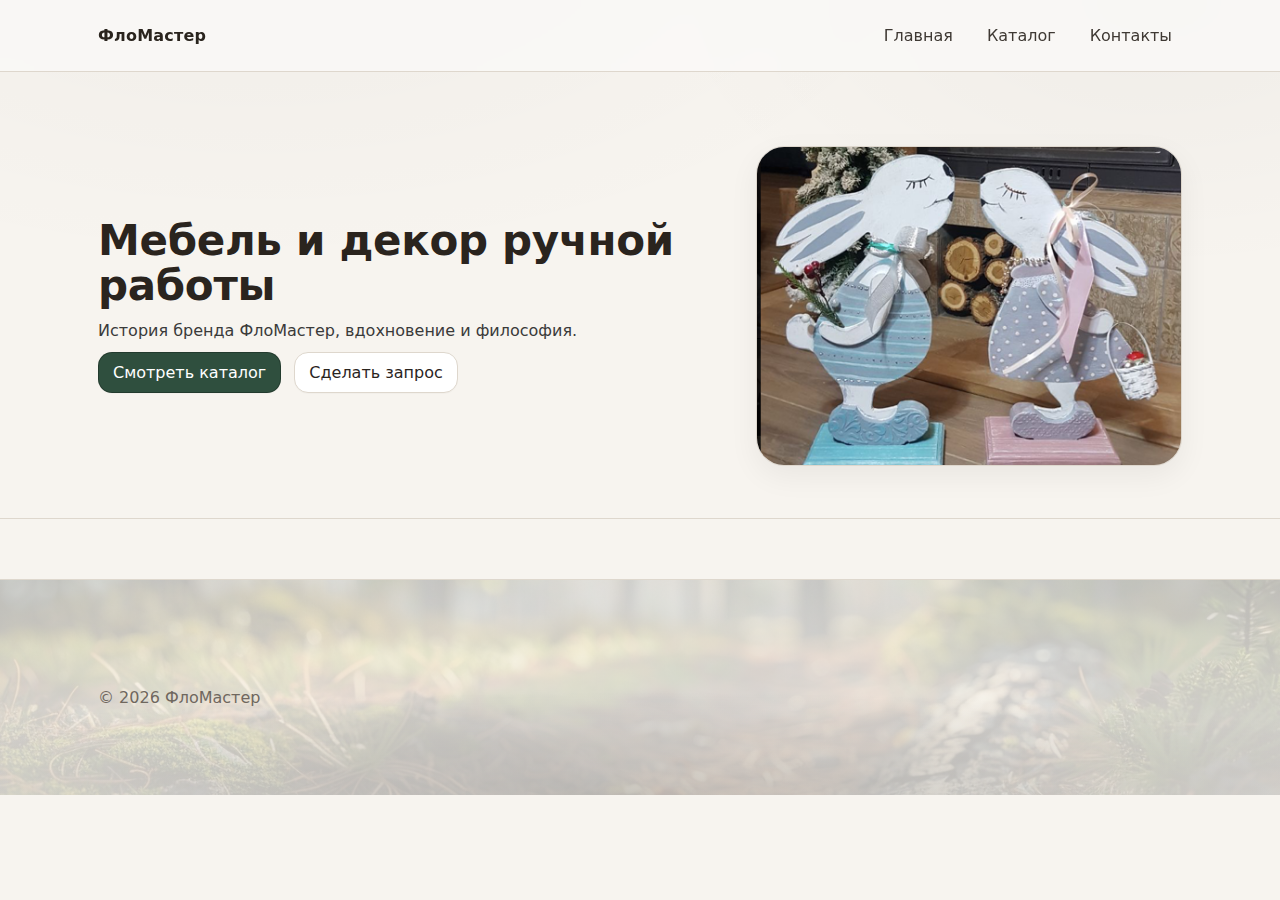
<file: index.html>
<!doctype html>
<html lang="ru">
<head>
  <meta charset="utf-8" />
  <meta name="viewport" content="width=device-width, initial-scale=1" />
  <title>ФлоМастер — Главная</title>
  <link rel="stylesheet" href="styles.css" />
</head>
<body>
  <header>
    <div class="wrap">
      <nav>
        <div class="brand">ФлоМастер</div>
        <div class="links">
          <a href="index.html">Главная</a>
          <a href="shop.html">Каталог</a>
          <a href="contacts.html">Контакты</a>
        </div>
      </nav>
    </div>
  </header>

  <section class="hero">
    <div class="wrap hero-grid">
      <div>
        <h1>Мебель и декор ручной работы</h1>
        <p>История бренда ФлоМастер, вдохновение и философия.</p>
        <a class="btn primary" href="shop.html">Смотреть каталог</a>
        <a class="btn" href="contacts.html" style="margin-left:8px;">Сделать запрос</a>
      </div>
      <img src="img/hero.jpg" alt="Коллекция" />
    </div>
  </section>

  <footer>
    <div class="wrap">© <span id="y"></span> ФлоМастер</div>
  </footer>

  <script>
    document.getElementById("y").textContent = new Date().getFullYear();
  </script>
</body>
</html>
</file>
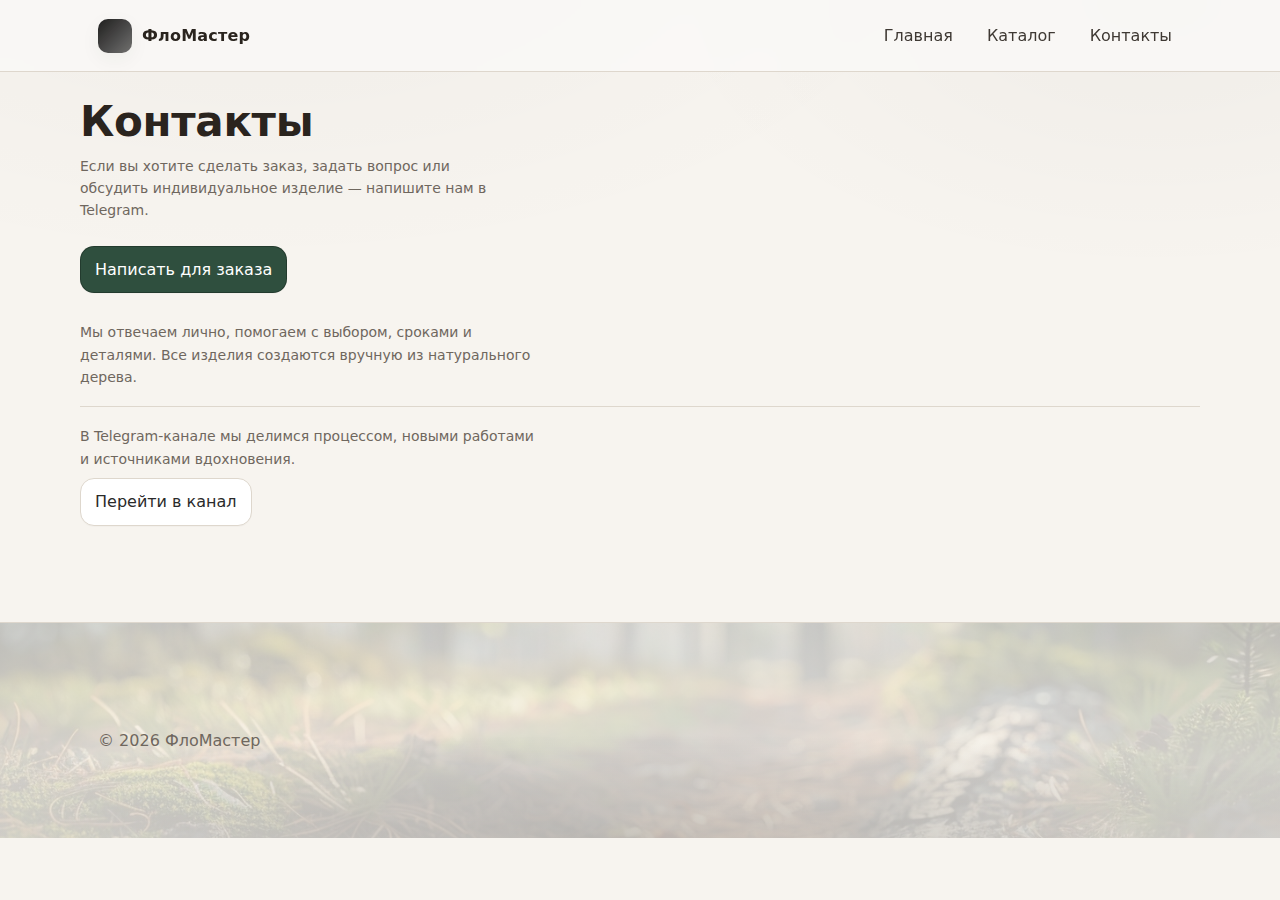
<file: contacts.html>
<!doctype html>
<html lang="ru">
<head>
  <meta charset="utf-8" />
  <meta name="viewport" content="width=device-width, initial-scale=1" />
  <title>ФлоМастер — Контакты</title>
  <link rel="stylesheet" href="styles.css" />
</head>
<body>

<header>
  <div class="wrap">
    <nav>
      <div class="brand"><span class="mark"></span>ФлоМастер</div>
      <div class="links">
        <a href="index.html">Главная</a>
        <a href="shop.html">Каталог</a>
        <a href="contacts.html">Контакты</a>
      </div>
    </nav>
  </div>
</header>

<main class="wrap section">

  <h1>Контакты</h1>

  <p class="muted" style="max-width:48ch;">
    Если вы хотите сделать заказ, задать вопрос или обсудить индивидуальное изделие —
    напишите нам в Telegram.
  </p>

  <p style="margin:24px 0 28px;">
    <a class="btn primary" href="#" id="orderLink" target="_blank" rel="noreferrer">
  Написать для заказа
</a>

  </p>

  <p class="muted" style="max-width:52ch;">
    Мы отвечаем лично, помогаем с выбором, сроками и деталями.
    Все изделия создаются вручную из натурального дерева.
  </p>

  <hr class="hr">

  <p class="muted" style="max-width:52ch;">
    В Telegram-канале мы делимся процессом, новыми работами и источниками вдохновения.
  </p>

  <p>
    <a class="btn" href="#" id="channelLink" target="_blank" rel="noreferrer">
  Перейти в канал
</a>

  </p>

</main>

<footer>
  <div class="wrap">
    © <span id="y"></span> ФлоМастер
  </div>
</footer>

<script>
  document.getElementById("y").textContent = new Date().getFullYear();

  /* ВРЕМЕННЫЕ ССЫЛКИ — заменим позже */
  document.getElementById("orderLink").href = "https://t.me/Irina_AstroZvet";
  document.getElementById("channelLink").href = "https://t.me/Flo68Master";
</script>

</body>
</html>
</file>
<file: styles.css>
:root{
  --w: 1120px;

  /* Фирменная палитра «Тёплый лес» */
  --bg: #F7F4EF;        /* фон страницы */
  --paper: #FFFFFF;    /* карточки */

  --text: #2A241E;     /* основной текст */
  --muted: #6F675E;    /* вторичный текст */
  --line: #DED7CD;     /* линии, рамки */

  --accent: #2F4F3E;   /* акцент / кнопки */

  /* Радиусы и тени */
  --r-lg: 22px;
  --r-md: 16px;
  --shadow: 0 10px 30px rgba(0,0,0,.06);
  --shadow-soft: 0 6px 20px rgba(0,0,0,.05);
}

*{ box-sizing:border-box; }
html, body{ height:100%; }
body{
  margin:0;
  font-family: ui-sans-serif, system-ui, -apple-system, Segoe UI, Roboto, Arial;
  color: var(--text);
  background: radial-gradient(1200px 600px at 20% -10%, rgba(0,0,0,.03), transparent 60%),
              radial-gradient(900px 500px at 90% 0%, rgba(0,0,0,.03), transparent 55%),
              var(--bg);
}

a{ color:inherit; }
a:hover{ color: var(--accent); }
.wrap{ max-width: var(--w); margin: 0 auto; padding: 18px; }

/* Шапка */
header{
  position: sticky;
  top:0;
  z-index:10;
  background: rgba(251,250,248,.75);
  backdrop-filter: blur(10px);
  border-bottom: 1px solid var(--line);
}
nav{
  display:flex;
  align-items:center;
  justify-content:space-between;
  gap:16px;
}
.brand{
  display:flex;
  align-items:center;
  gap:10px;
  font-weight: 750;
  letter-spacing: .2px;
}
.brand .mark{
  width: 34px;
  height: 34px;
  border-radius: 10px;
  background: linear-gradient(135deg, rgba(0,0,0,.88), rgba(0,0,0,.55));
  box-shadow: var(--shadow-soft);
}
nav .links{
  display:flex;
  gap:14px;
  flex-wrap:wrap;
}
nav a{
  text-decoration:none;
  padding:8px 10px;
  border-radius: 12px;
  opacity:.9;
}
nav a:hover{
  background: rgba(0,0,0,.04);
  opacity:1;
}

/* Типографика */
h1{ margin:0 0 10px; font-size: 42px; line-height:1.06; letter-spacing:-.3px; }
h2{ margin:0 0 10px; font-size: 26px; letter-spacing:-.2px; }
h3{ margin:0; font-size: 18px; }
p{ margin: 8px 0; line-height:1.6; color: #2a2a2a; }
.muted{ color: var(--muted); font-size: 14px; }

/* Кнопки */
.btn{
  display:inline-flex;
  align-items:center;
  justify-content:center;
  gap:8px;
  padding:10px 14px;
  border-radius: 14px;
  border: 1px solid var(--line);
  background: var(--paper);
  text-decoration:none;
  box-shadow: 0 1px 0 rgba(0,0,0,.02);
  transition: transform .12s ease, box-shadow .12s ease, background .12s ease;
}
.btn:hover{ transform: translateY(-1px); box-shadow: var(--shadow-soft); }
.btn.primary{
  background: var(--accent);
  color:#fff;
  border-color: rgba(0,0,0,.25);
}
.btn.primary:hover{
  box-shadow: var(--shadow);
  filter: brightness(1.05);
}


/* Бейджи */
.badge{
  display:inline-flex;
  align-items:center;
  padding: 5px 10px;
  border:1px solid var(--line);
  border-radius: 999px;
  font-size: 12.5px;
  color: #4a4a4a;
  background: rgba(255,255,255,.7);
}

/* Карточки/сетки */
.section{ padding: 28px 0; }
.grid3{
  display:grid;
  gap:16px;
  grid-template-columns: repeat(3, 1fr);
}
.card{
  background: rgba(255,255,255,.82);
  border: 1px solid var(--line);
  border-radius: var(--r-lg);
  padding: 16px;
  box-shadow: 0 1px 0 rgba(0,0,0,.02);
  transition: transform .12s ease, box-shadow .12s ease, background .12s ease;
}

.card:hover{
  transform: translateY(-2px);
  box-shadow: var(--shadow-soft);
  background: rgba(255,255,255,.9);
}

.card img{
  width:100%;
  height: 240px;
  object-fit: cover;
  border-radius: var(--r-md);
  border: 1px solid rgba(47,79,62,.18); /* лёгкий хвойный оттенок */
  background: #efe9e1; /* тёплая подложка */
}

.badge{
  display:inline-flex;
  align-items:center;
  padding: 5px 10px;
  border:1px solid rgba(47,79,62,.18);
  border-radius: 999px;
  font-size: 12.5px;
  color: #4f4a43;
  background: rgba(247,244,239,.7); /* тёплый фон из палитры */
}

.price{
  font-weight: 780;
  letter-spacing: .2px;
  margin: 10px 0 8px;
}

/* Панель фильтров */
.toolbar{
  display:flex;
  gap:10px;
  flex-wrap:wrap;
  align-items:center;
  margin: 10px 0 18px;
}
select, input{
  padding:10px 12px;
  border-radius: 14px;
  border:1px solid var(--line);
  background: rgba(255,255,255,.85);
  font: inherit;
  outline: none;
color: var(--text);
}
select:focus, input:focus{
  box-shadow: 0 0 0 4px rgba(0,0,0,.06);
}

/* Hero */
.hero{
  padding: 56px 0 34px;
  border-bottom: 1px solid var(--line);
}
.hero-grid{
  display:grid;
  gap:18px;
  grid-template-columns: 1.2fr .8fr;
  align-items:center;
}
.hero img{
  width:100%;
  height: 320px;
  object-fit:cover;
  border-radius: 28px;
  border: 1px solid var(--line);
  box-shadow: var(--shadow);
  background:#f1f1f1;
}
.hero p{ color:#3a3a3a; max-width: 52ch; }

/* Подвал */
footer{
  position: relative;
  border-top: 1px solid var(--line);
  margin-top: 60px;
  padding: 90px 0 70px; /* ↑ делаем футер выше */
  color: var(--muted);
  overflow: hidden;
  background: none;
}

footer::before{
  content:"";
  position:absolute;
  inset:0;
  background:
    linear-gradient(
      rgba(247,244,239,.75),
      rgba(247,244,239,.88)
    ),
    url("img/mood.jpg") center/cover no-repeat;
  opacity: 1;
  z-index:0;
}

footer::after{
  content:"";
  position:absolute;
  inset:0;
  background: radial-gradient(
    120% 80% at 50% 100%,
    rgba(0,0,0,.18),
    transparent 60%
  );
  z-index:0;
}

footer .wrap{
  position: relative;
  z-index:1;
}

/* Мобилка */
@media (max-width: 900px){
  .hero-grid{ grid-template-columns: 1fr; }
  h1{ font-size: 34px; }
  .grid3{ grid-template-columns: 1fr; }
  .hero img{ height: 260px; border-radius: 22px; }
}

.inspire img{
  height: 200px;
}

.hr{
  height:1px;
  background: var(--line);
  border:0;
  margin: 18px 0;
}

/* Главная: комфортная ширина текста */
.page-text{
  max-width: 920px; /* под десктоп */
}

@media (max-width: 900px){
  .page-text{
    max-width: 100%;
  }
}

/* Главная: фото в истории */
.about-photo{
  height: 380px;
}

@media (max-width: 900px){
  .about-photo{
    height: 240px;
  }
}

/* Мобильные отступы для основного контента */
@media (max-width: 600px){
  main.wrap{
    padding-left: 22px;
    padding-right: 22px;
  }
}
</file>
